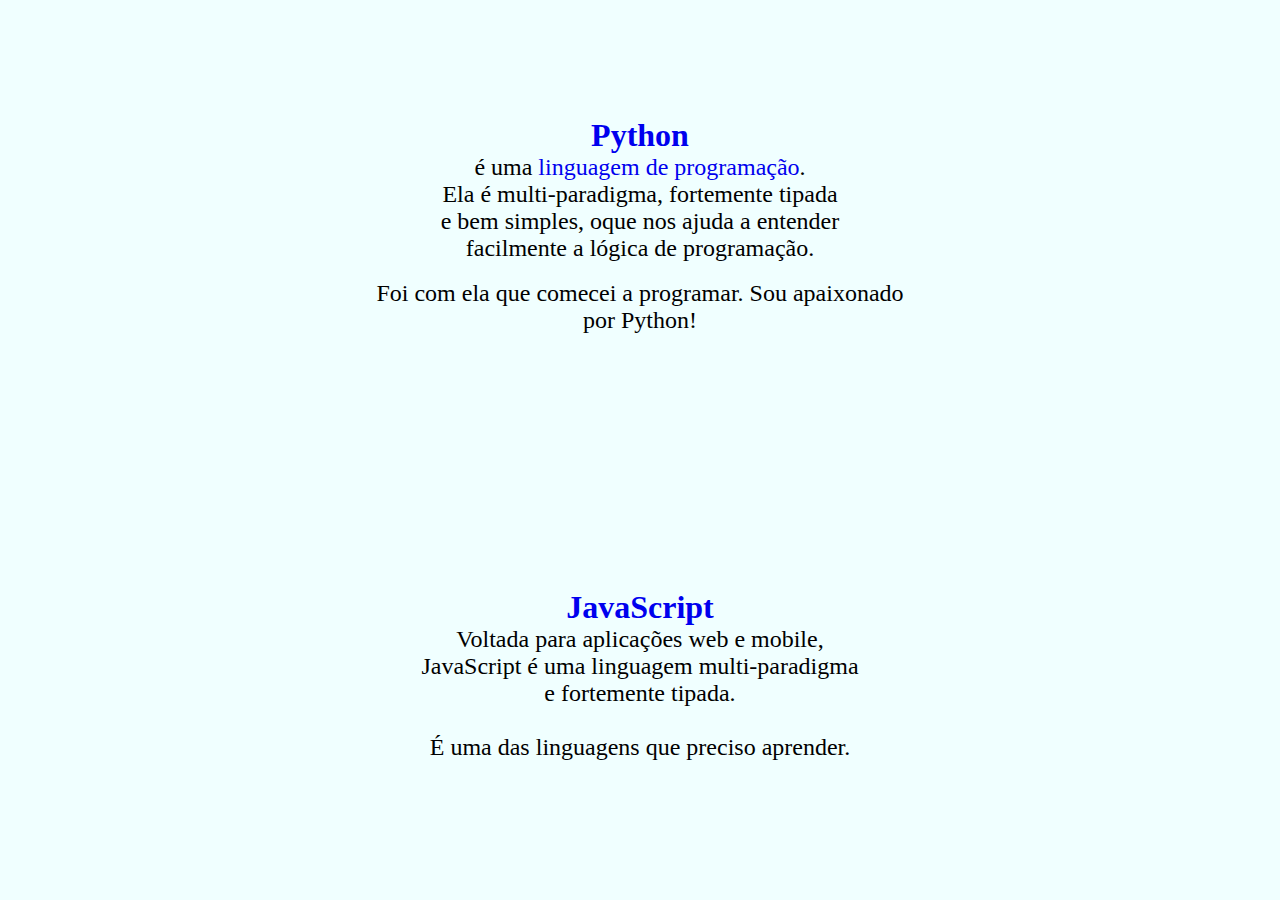
<file: aula 04 - Estruturando páginas com HTML/Desafio1/index.html>
<!DOCTYPE html>
<html lang="pt-br">
<head>
	<meta charset="utf-8">
	<link rel="stylesheet" type="text/css" href="style.css">
	<title>Python e JavaScript</title>
</head>
<body>
	<main>
		<section class="cont">
			<h1><a href="https://www.python.org/" target="blank">Python</a></h1>
			<p>é uma <a href="https://pt.wikipedia.org/wiki/Linguagem_de_programa%C3%A7%C3%A3o" target="blank">
				linguagem de programação</a>. <br>
			Ela é multi-paradigma, fortemente tipada <br>
			e bem simples, oque nos ajuda a entender <br>
			facilmente a lógica de programação. <br></p>
			<br>
			<p> Foi com ela que comecei a programar. Sou apaixonado <br>
			por Python! <br> </p>

		</section>
		<section class="cont2">
			<h1><a href="https://www.javascript.com/" target="blank">JavaScript</a></h1>
			<p> Voltada para aplicações web e mobile, <br>
				JavaScript é uma linguagem multi-paradigma <br>
				e fortemente tipada.<br>
				<br>
				<p>É uma das linguagens que preciso aprender.</p>

		</section>
	</main>
</body>
</html>
</file>
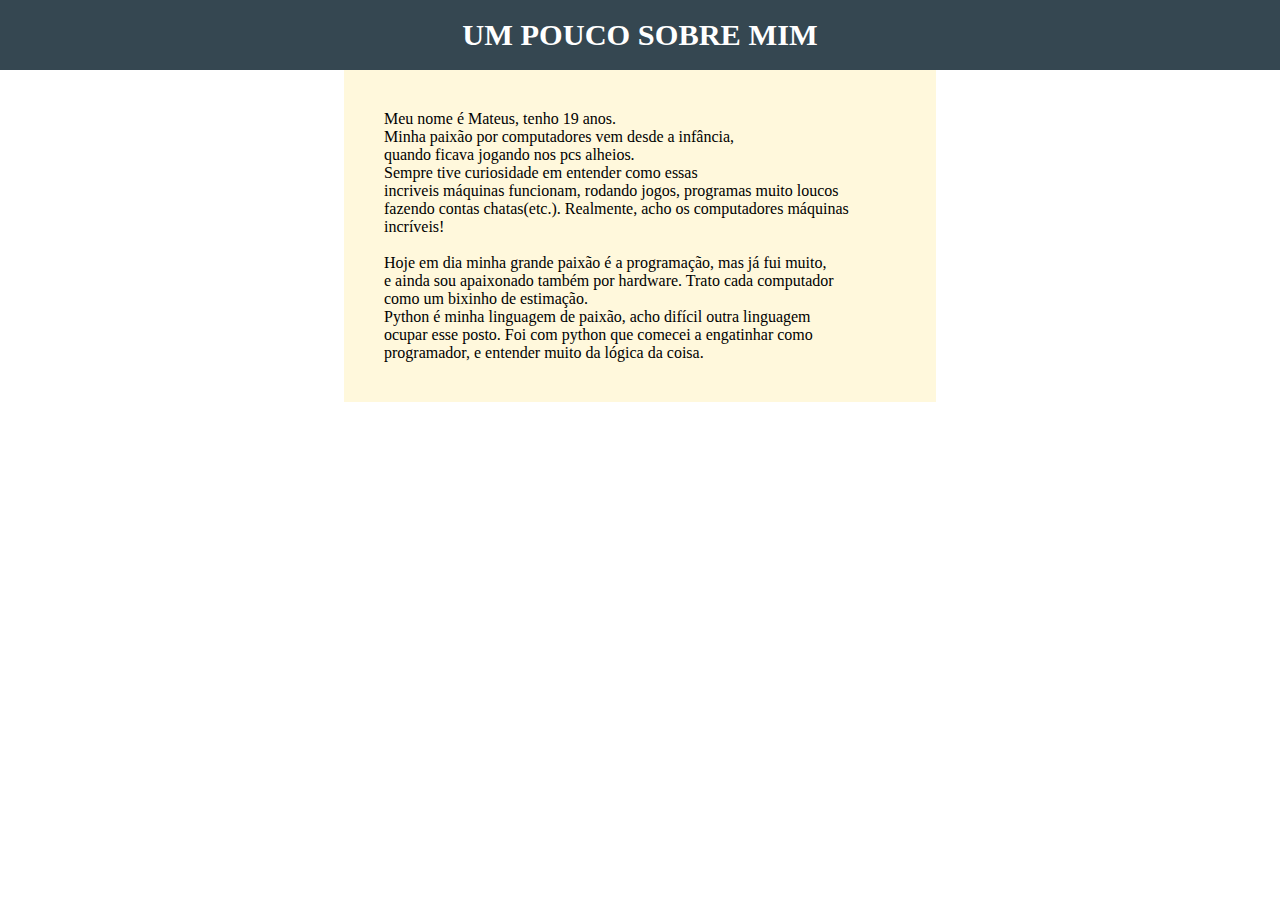
<file: aula 04 - Estruturando páginas com HTML/Desafio2/index.html>
<!DOCTYPE html>
<html lang="pt-br">
<head>
    <meta charset="utf-8" />
    <title>Um pouco de mim</title>
    <link rel="stylesheet" type="text/css" href="style.css" />

</head>
<body>
    <header>
        <h1>UM POUCO SOBRE MIM</h1>
    </header>

    <main>
        <section class="cont_sobre">
            <p>Meu nome é Mateus, tenho 19 anos.<br>
            Minha paixão por computadores vem desde a infância,<br>
            quando ficava jogando nos pcs alheios.<br>
            Sempre tive curiosidade em entender como essas<br>
            incriveis máquinas funcionam, rodando jogos, programas muito loucos<br>
            fazendo contas chatas(etc.). Realmente, acho os computadores máquinas incríveis!</p>
            <br>
            <p>Hoje em dia minha grande paixão é a programação, mas já fui muito,<br>
            e ainda sou apaixonado também por hardware. Trato cada computador<br>
            como um bixinho de estimação.</p>

            <p>Python é minha linguagem de paixão, acho difícil outra linguagem<br>
            ocupar esse posto. Foi com python que comecei a engatinhar como <br>
            programador, e entender muito da lógica da coisa.</p>
        </section>

    </main>
    
</body>
</html>
</file>
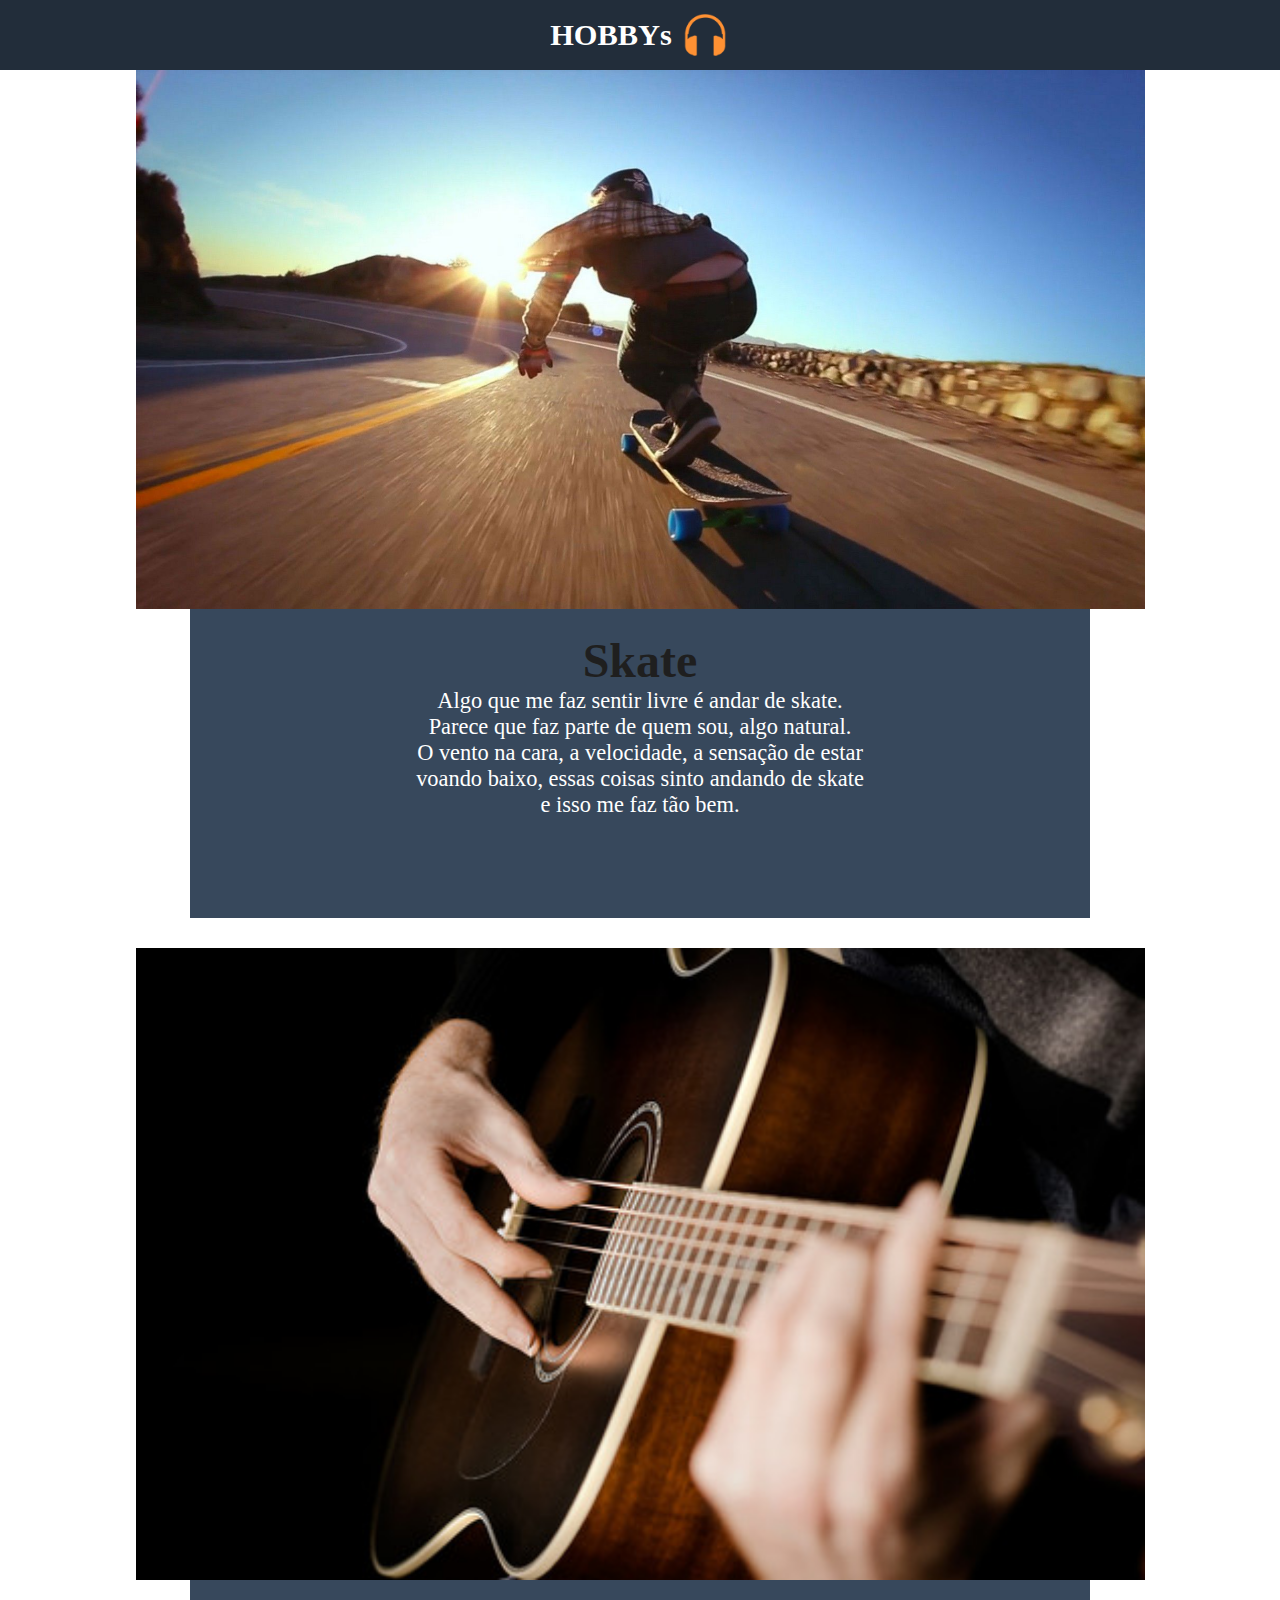
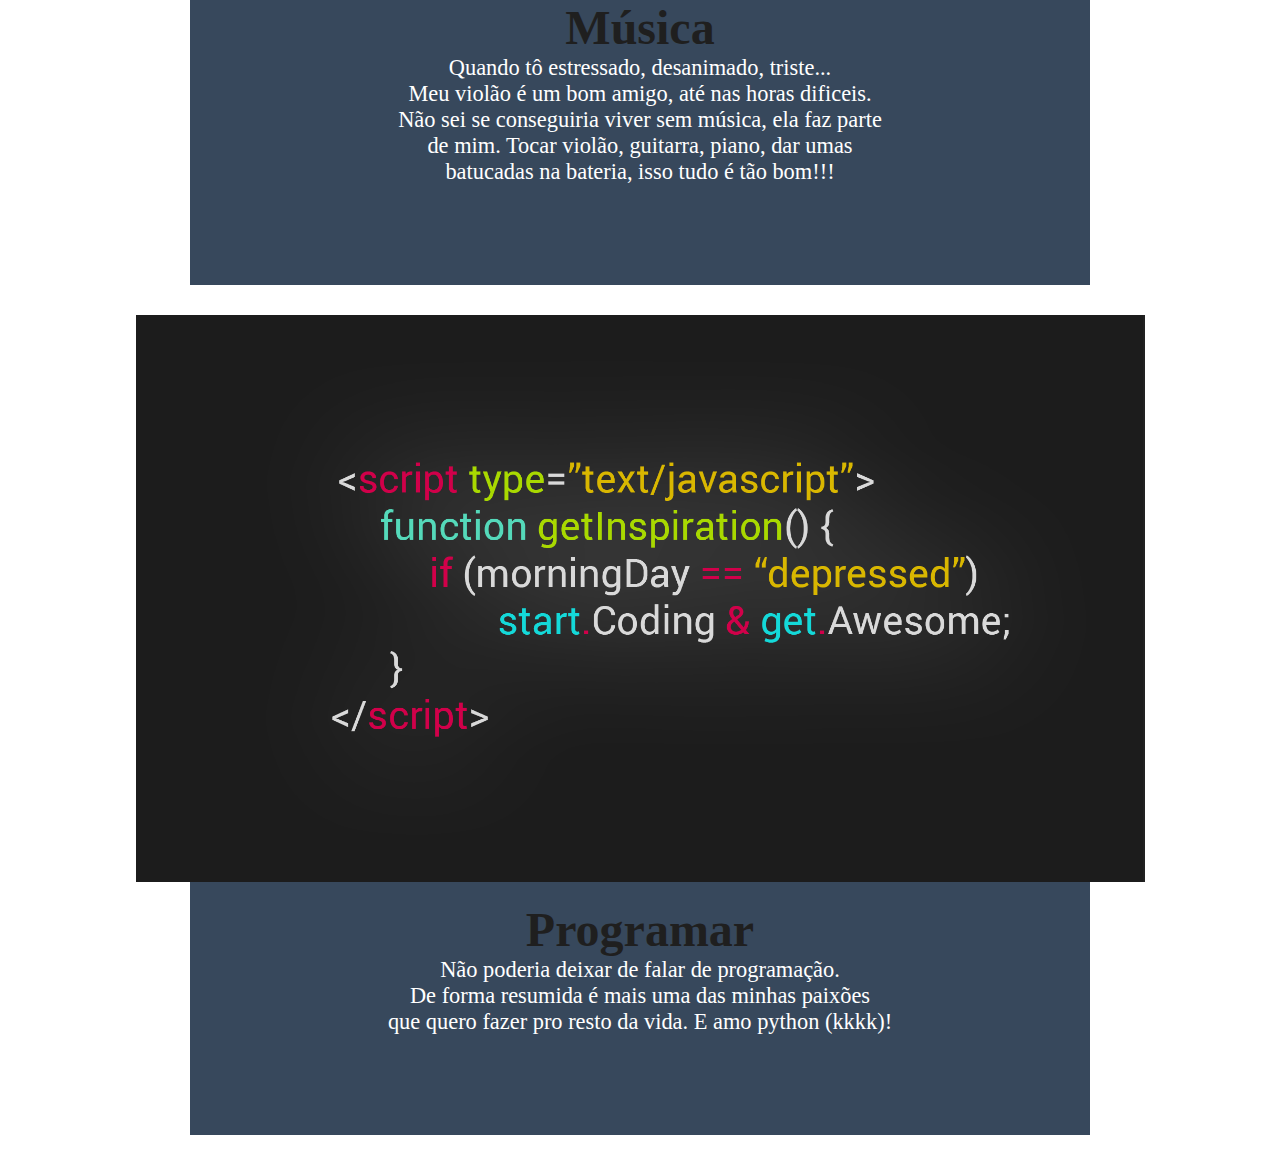
<file: aula 04 - Estruturando páginas com HTML/Desafio3/index.html>
<!DOCTYPE html>
<html lang="pt-br">
<head>
    <meta charset="utf-8" />
    <title>Na caixinha do coração</title>
    <link rel="stylesheet" type="text/css" href="style.css" />

</head>
<body>
    <header>
        <h1>HOBBYs</h1>        
        <img class="icons" src="./img/png_violao.png" alt="icon">

    </header>
    <main>
        <section class="cont">
            <div><img src="./img/sk8.jpeg" alt="skate"></div>
            <h2>Skate</h2>
            <p>Algo que me faz sentir livre é andar de skate.<br>
                Parece que faz parte de quem sou, algo natural.<br>
                O vento na cara, a velocidade, a sensação de estar<br>
                voando baixo, essas coisas sinto andando de skate<br>
                e isso me faz tão bem.</p>
        </section>

        <section class="cont">
            <img src="./img/violao.jpg" alt="violao">
            <h2>Música</h2>            
            <p>Quando tô estressado, desanimado, triste...<br>
            Meu violão é um bom amigo, até nas horas dificeis.<br>
            Não sei se conseguiria viver sem música, ela faz parte<br>
            de mim. Tocar violão, guitarra, piano, dar umas<br>
            batucadas na bateria, isso tudo é tão bom!!!</p>

        </section>

        <section class="cont">
            <img src="./img/program.png" alt="programação">
            <h2>Programar</h2>            
            <p>Não poderia deixar de falar de programação.<br>
            De forma resumida é mais uma das minhas paixões<br>
            que quero fazer pro resto da vida. E amo python (kkkk)!</p>
        </section>
    </main>
    
</body>
</html>
</file>
<file: aula 04 - Estruturando páginas com HTML/Desafio1/style.css>
*{margin: 0; padding: 0; text-decoration: none;}
main{
	width: 100%;
	height: 100%;
	background-color: azure;
}

p{font-size: 1.5em;}
h1{
	font-size: 2.0em;
	text-decoration: none;
}

.cont{
	height: 50vh;
	text-align: center;
	display: flex; 
	align-items: center;
	flex-direction: column;
	justify-content: center;
}

.cont2{
	height: 50vh;
	text-align: center;
	display: flex;
	align-items: center;
	flex-direction: column;
	justify-content: center;
}
</file>
<file: aula 04 - Estruturando páginas com HTML/Desafio2/style.css>
*{margin: 0; padding: 0;}

header{
    position: fixed;
    background-color: #354751;
    width: 100%;
    height: 70px;
    text-align: center;
    display: flex; justify-content: center; align-items: center;
}

h1{position: relative; font-size: 1.9em; color: #fff;}
p{font-size: 1.0em;}

main{
    width: 100%;
    height: 100%;
    display: flex; justify-content: center; 
}

.cont_sobre{
    margin-top: 70px;
    width: 40%;
    height: 100%;
    background-color: cornsilk;
    padding: 40px;

}
</file>
<file: aula 04 - Estruturando páginas com HTML/Desafio3/style.css>
*{margin: 0; padding: 0;}
h1{font-size: 1.9em; color: #fff;}
h2{font-size: 3.0em; color: #1F1F1F; margin-top:20px;}
img{width: 1009px;}
p{margin-bottom: 100px; color: #fff; font-size: 1.4em}
.icons{width: 50px;margin-left: 8px;}

header{
    width: 100%;
    height: 70px;
    background-color: #222D3A;
    display: flex; justify-content: center; align-items: center;
}

main{
    display: flex; justify-content: center; flex-direction: column; align-items: center;
    background-color: #fff;
    width: 100%;
    height: 100%;

}

section{
    background-color: #37485C;
    width: 900px;
    height: 100%;
    margin-bottom: 30px;
    text-align: center;
    display: flex; align-items: center; justify-content: center; flex-direction: column;
}
</file>
